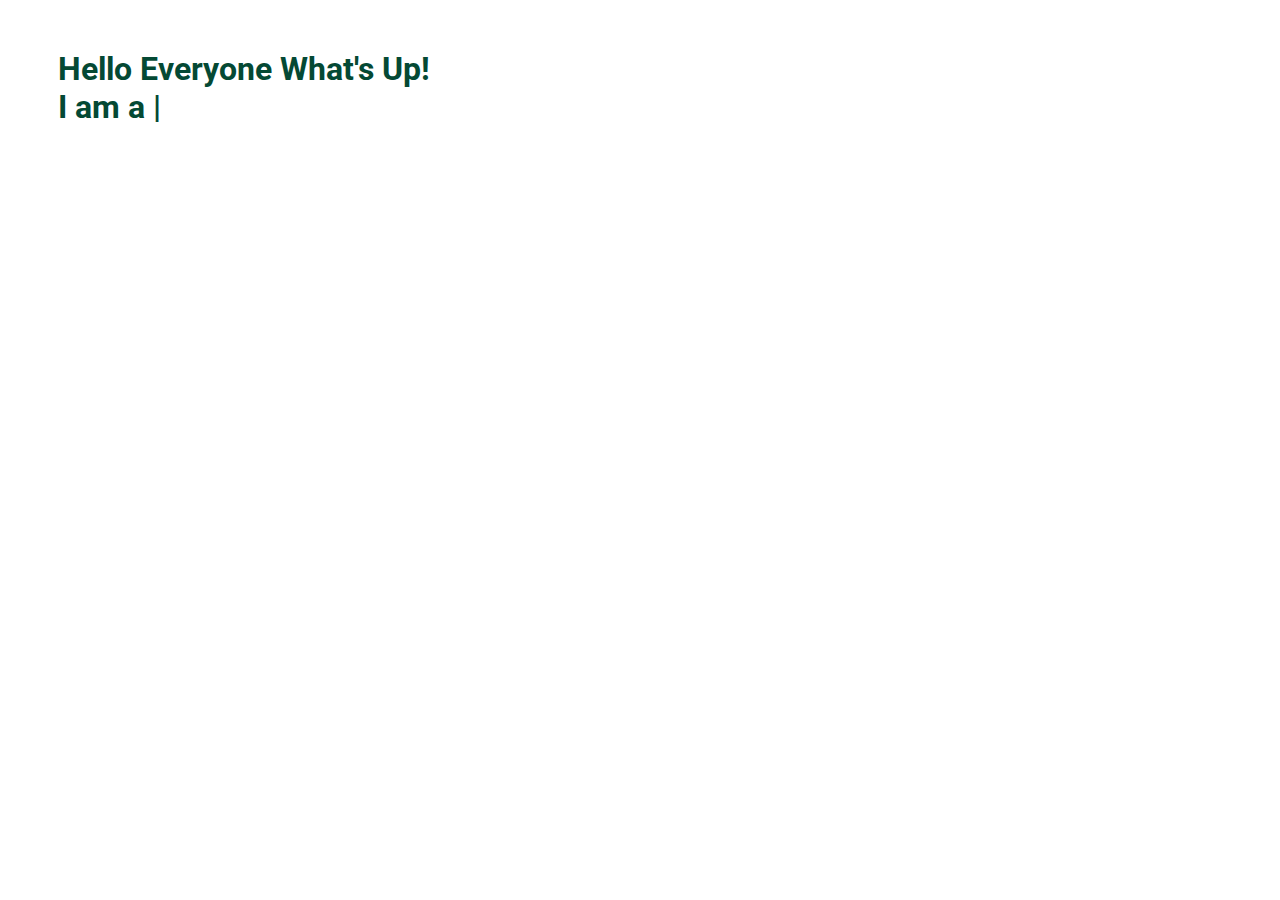
<file: auto-typing/index.html>
<!DOCTYPE html>
<html lang="en">
<head>
    <meta charset="UTF-8">
    <meta name="viewport" content="width=device-width, initial-scale=1.0">
    <meta http-equiv="X-UA-Compatible" content="ie=edge">
    <link rel="stylesheet" href="style.css">
    <link href="https://fonts.googleapis.com/css2?family=Roboto&display=swap" rel="stylesheet">
    <title>typeing-js</title>
</head>
<body>
    <div class="container">
        <h1>Hello Everyone What's Up! <br> <span class="element">  </span></h1>
    </div>

    <script src="javaScript/typed.js"></script>

    <script>
        var typed = new Typed('.element', {
        strings: ['',
         'I am a Habibor Rahaman.',
         'I am a full stack web developer.',
         "Let's go we do codeing.",
         "Let's go we do web development."
        ],
        startDelay: 60,
        smartBackspace: true, 
        typeSpeed: 50,
        backSpeed: 30,
        loop: true,
        fadeOut: false,
        fadeOutClass: 'typed-fade-out',
        fadeOutDelay: 500,
        showCursor: true,
        cursorChar: '|',
        autoInsertCss: true,
        bindInputFocusEvents: true,
        
    });
    </script>
</body>
</html>
</file>
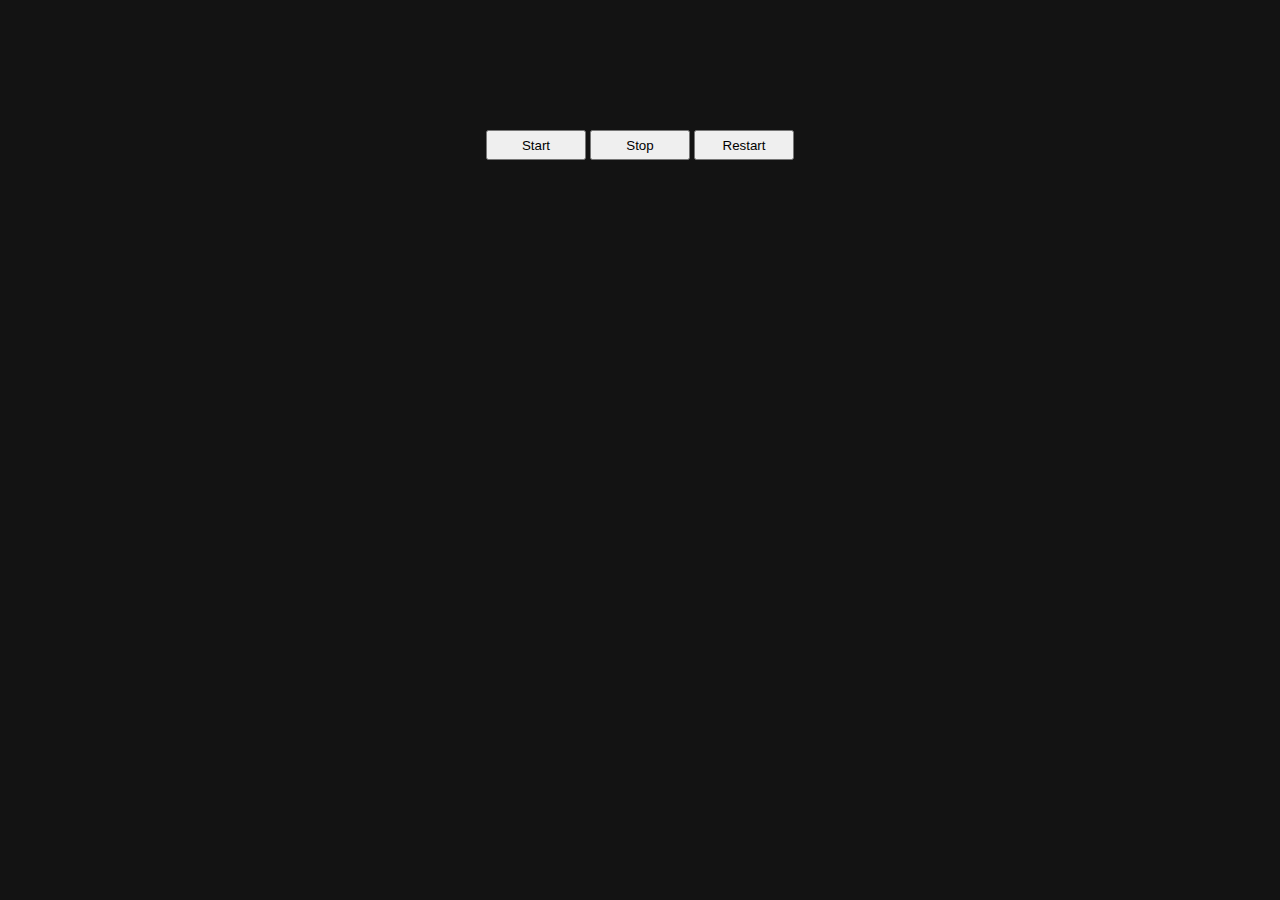
<file: Confetti-Animation-Effect-2/index.html>
<!DOCTYPE html>
<html lang="en">
<head>
    <meta charset="UTF-8">
    <meta name="viewport" content="width=device-width, initial-scale=1.0">
    <meta http-equiv="X-UA-Compatible" content="ie=edge">
    <link rel="stylesheet" href="style.css">
    <title>Document</title>
</head>
<body>
        <div class="header">
                <button id="startConfetti">Start</button>
                <button id="stopConfetti">Stop</button>
                <button id="restartConfetti">Restart</button>
        </div>
    

    <script src="javaScript/jQuery.min.js"></script>
    <script src="javaScript/confetti.min.js"></script>
     
</body>
</html>
</file>
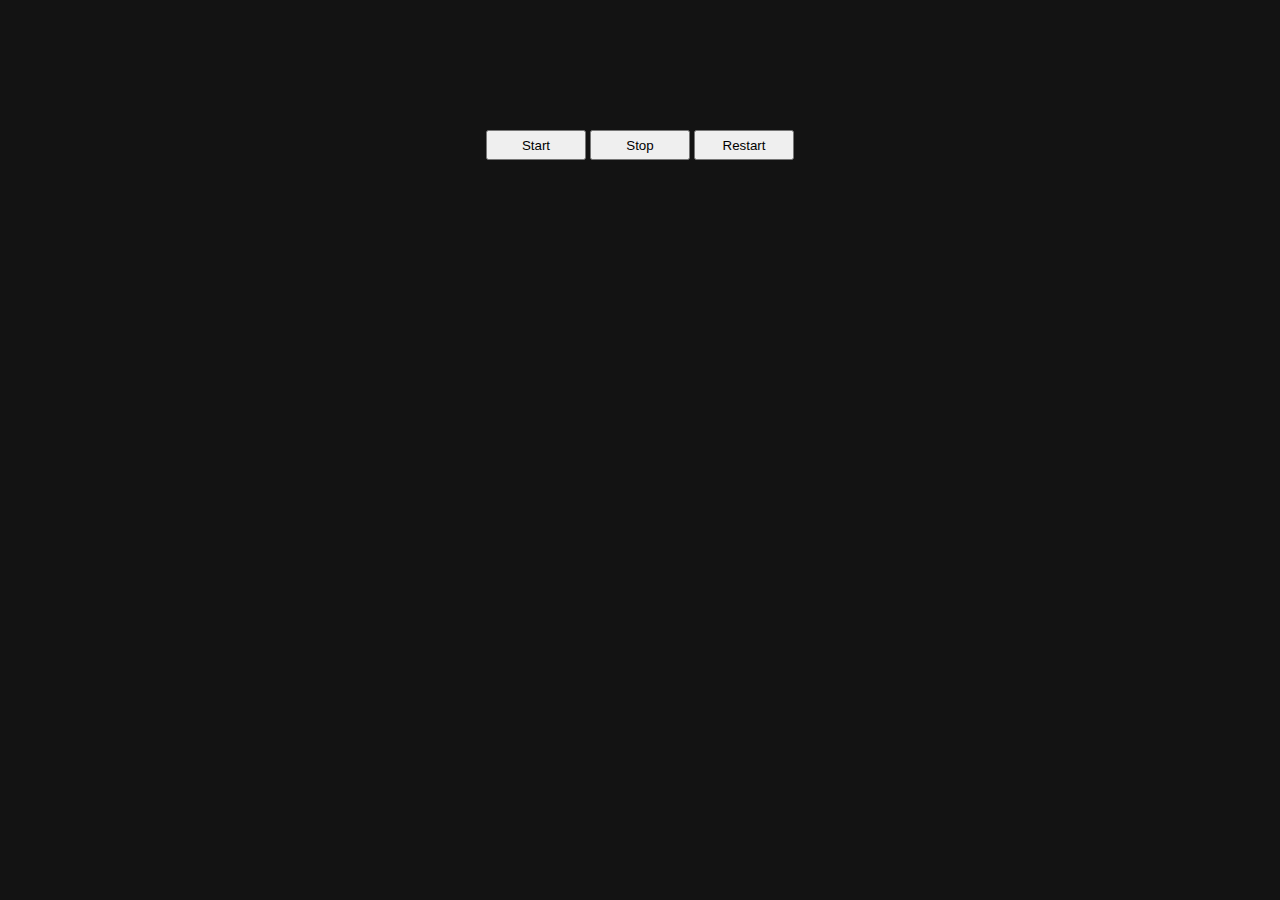
<file: Confetti-Animation-Effect/index.html>
<!DOCTYPE html>
<html lang="en">
<head>
    <meta charset="UTF-8">
    <meta name="viewport" content="width=device-width, initial-scale=1.0">
    <meta http-equiv="X-UA-Compatible" content="ie=edge">
    <link rel="stylesheet" href="style.css">
    <title>Document</title>
</head>
<body>
        <div class="header">
                <button id="startConfetti">Start</button>
                <button id="stopConfetti">Stop</button>
                <button id="restartConfetti">Restart</button>
        </div>
    

    <script src="javaScript/jQuery.min.js"></script>
    <script src="javaScript/confetti.min.js"></script>

    <script>
        
      const startit = () => {
        setTimeout(function () {
          console.log("start");
          confetti.start();
        }, 1000);
      };

      const stopit = () => {
        setTimeout(function () {
          console.log("stop");
          confetti.stop();
        }, 6000);
      };
    </script>
    
</body>
</html>
</file>
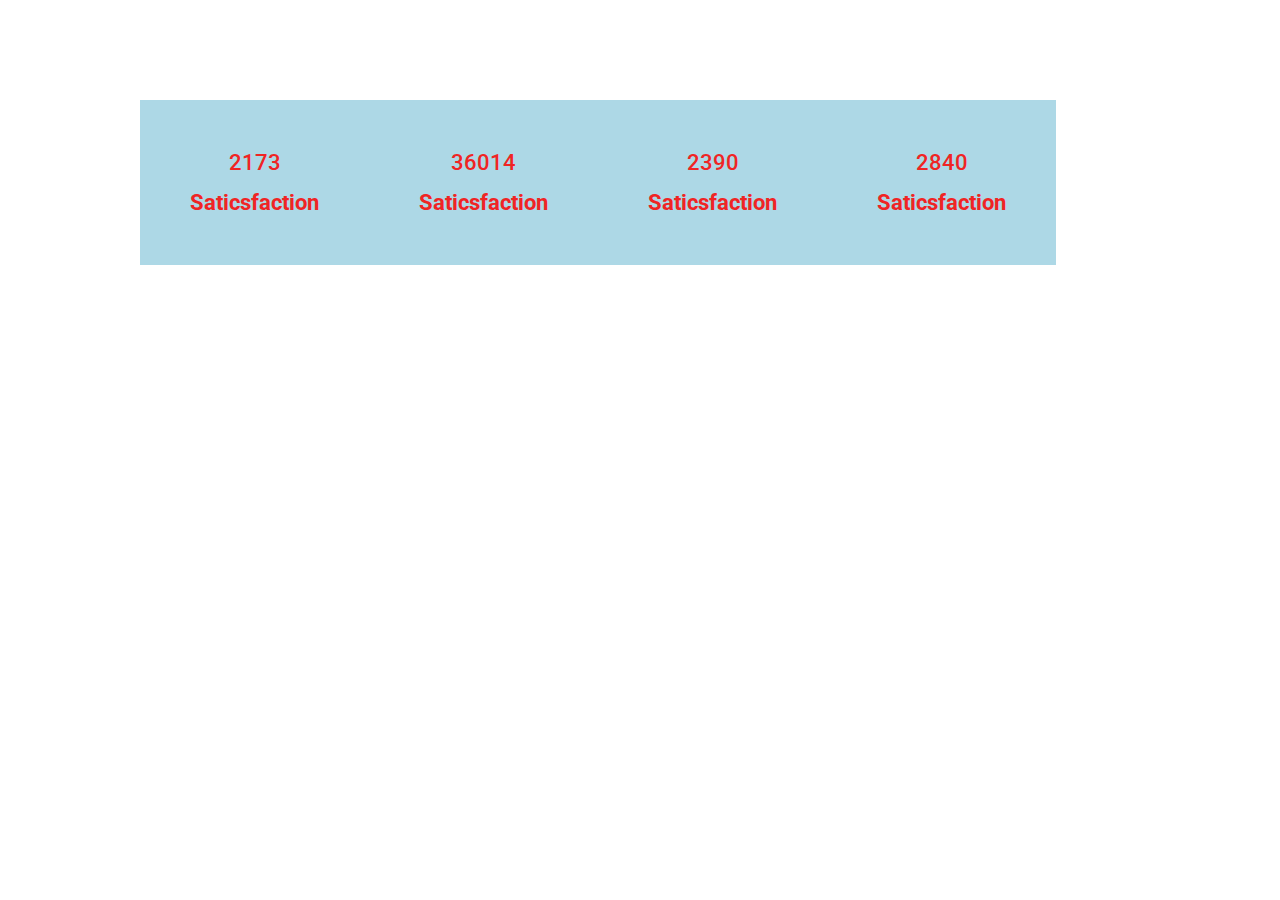
<file: counter-project/index.html>
<!DOCTYPE html>
<html lang="en">
<head>
    <meta charset="UTF-8">
    <meta name="viewport" content="width=device-width, initial-scale=1.0">
    <meta http-equiv="X-UA-Compatible" content="ie=edge">
    <link rel="stylesheet" href="style.css">
    <link href="https://fonts.googleapis.com/css2?family=Roboto&display=swap" rel="stylesheet">
    <title>Number Counter </title>
</head>
<body>
    <div class="arria">
        <div class="box">
            <div class="single-box">
                <span class="counter">6792</span>
                <h4>Saticsfaction</h4>
            </div>

            <div class="single-box">
                <span class="counter">112545</span> 
                <h4>Saticsfaction</h4>
            </div>

            <div class="single-box">
                <span class="counter">7469</span> 
                <h4>Saticsfaction</h4>
            </div>

            <div class="single-box">
                <span class="counter">8875</span> 
                <h4>Saticsfaction</h4>
            </div>
        </div>
    </div>
    <script src="javaScript/jquery.min.js"></script>
    <script src="javaScript/jquery.waypoint.min.js"></script>
    <script src="javaScript/counterup.min.js"></script>
    <script>
        $('.counter').counterUp({
        delay: 20,
        time: 2000
    });
    </script>
</body>
</html>
</file>
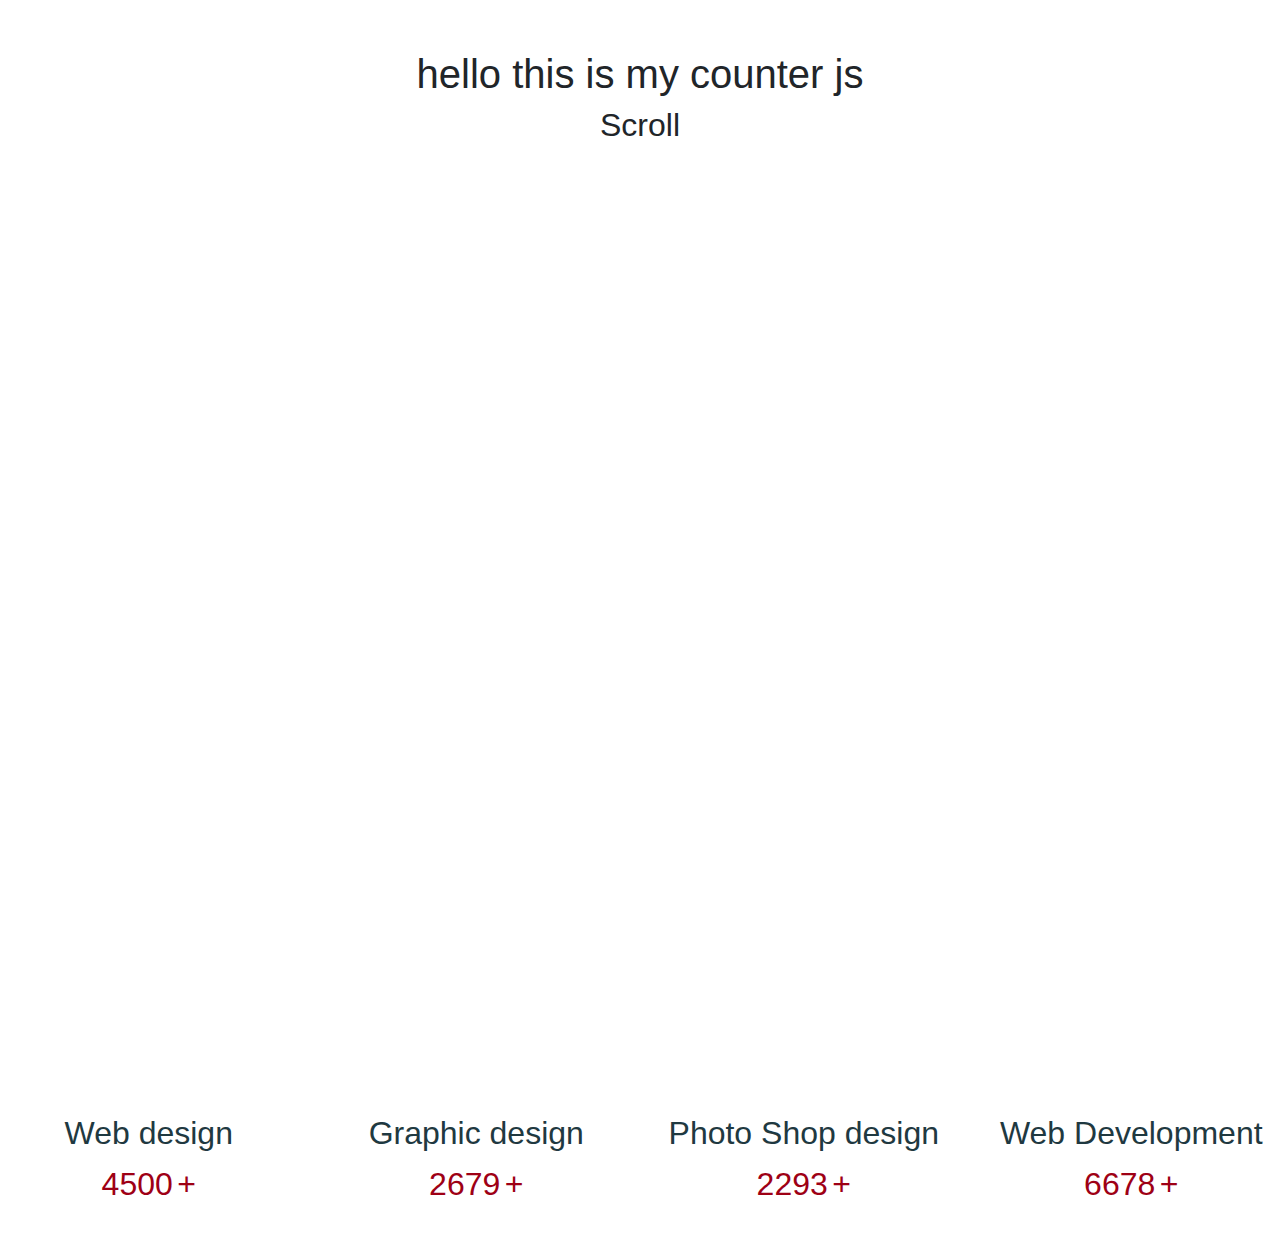
<file: counter-project2/index.html>
<!DOCTYPE html>
<html lang="en">
<head>
    <meta charset="UTF-8">
    <meta name="viewport" content="width=device-width, initial-scale=1.0">
    <meta http-equiv="X-UA-Compatible" content="ie=edge">
    <link rel="stylesheet" href="https://maxcdn.bootstrapcdn.com/bootstrap/4.5.2/css/bootstrap.min.css">
    <link rel="stylesheet" href="style.css">
    <title>Document</title>
</head>
<body>
    <section id="content">
            <h1>hello this is my counter js</h1>
            <h2 class="text text-center">Scroll</h2>
        <div class="row text-center">
            <div class="col-md-3">
                <div class="counter-box">
                    <h1>Web design</h1>   
                    <span class="count-num">4500</span> <span> + </span>  
                </div>
            </div>
            <div class="col-md-3">
                    <div class="counter-box">
                            <h1>Graphic design</h1>   
                            <span class="count-num">2679</span> <span> + </span>  
                        </div>
            </div>
            <div class="col-md-3">
                    <div class="counter-box">
                            <h1>Photo Shop design</h1>   
                            <span class="count-num">2293</span> <span> + </span>  
                        </div>
            </div>
            <div class="col-md-3">
                    <div class="counter-box">
                            <h1>Web Development</h1>   
                            <span class="count-num">6678</span> <span> + </span>  
                        </div>
            </div>
        </div>
    </section>

    <!-- jQuery library -->
    <script src="https://ajax.googleapis.com/ajax/libs/jquery/3.5.1/jquery.min.js"></script>

    <!-- Popper JS -->
    <script src="https://cdnjs.cloudflare.com/ajax/libs/popper.js/1.16.0/umd/popper.min.js"></script>

    <!-- Latest compiled JavaScript -->
    <script src="https://maxcdn.bootstrapcdn.com/bootstrap/4.5.2/js/bootstrap.min.js"></script>
    <script src="jquery-plugin/jquery.rcounterup.js"></script>
    <script src="jquery-plugin//jquery.waypoints.min.js"></script>
    <script src="main.js"></script>
</body>
</html>
</file>
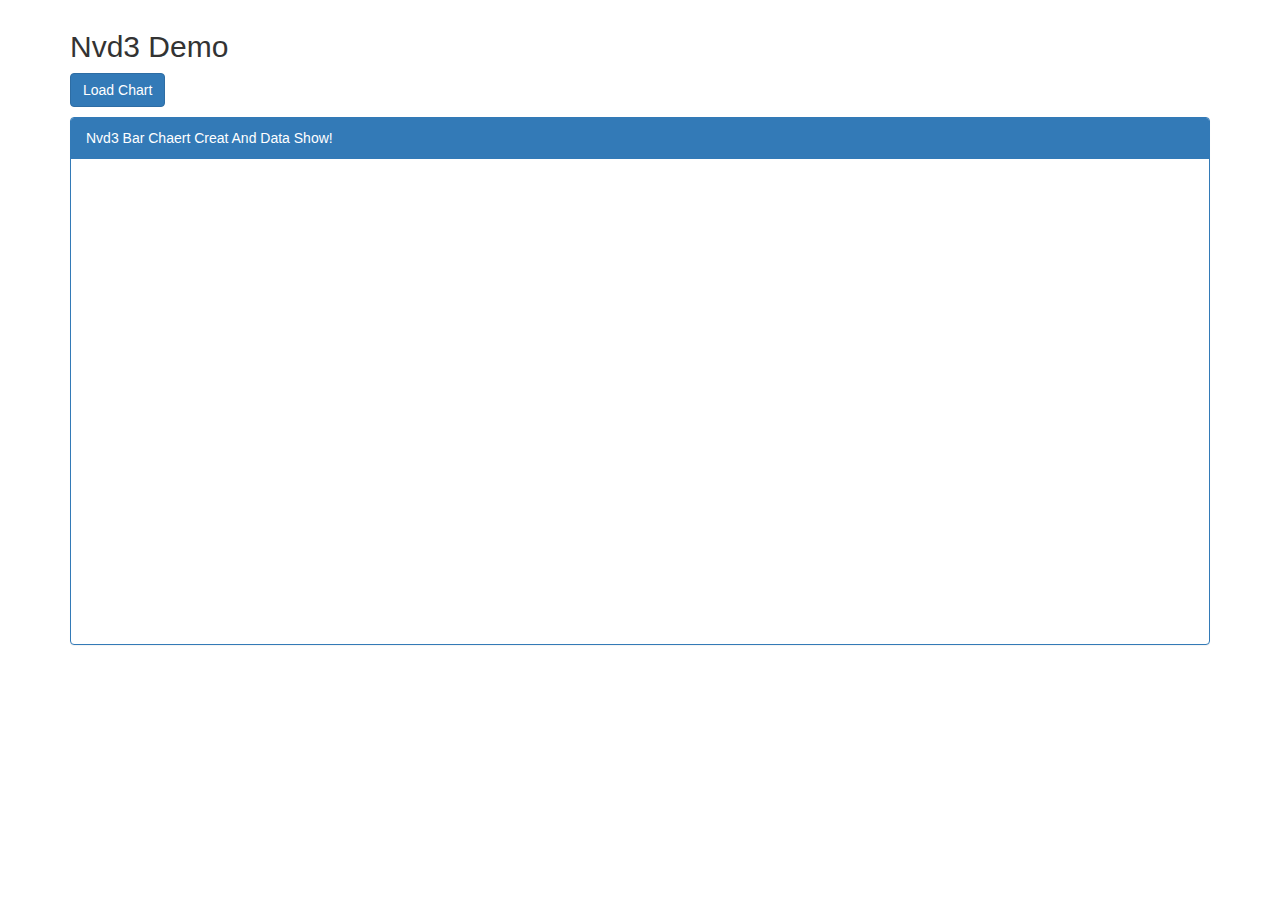
<file: graph-chart/index.html>
<!DOCTYPE html>
<html lang="en">
<head>
    <meta charset="UTF-8">
    <meta name="viewport" content="width=device-width, initial-scale=1.0">
    <meta http-equiv="X-UA-Compatible" content="ie=edge">
    <title>Document</title>

    <link rel="stylesheet" href="style_css/bootstrab.3.3.4.css">
    <link rel="stylesheet" href="style_css/nvd3.1.8.1.css">
    <link rel="stylesheet" href="style_css/style.css">

    <script src="javaScript/jQuery.min.js"></script>
    <script src="javaScript/d3.v3.js"></script>
    <script src="javaScript/nv.d3.1.8.1.js"></script>

    <script src="javaScript/data.js"></script>
    <script src="javaScript/function.js"></script>
   

</head>
<body>
    
    <div class="container">
        <div class="row">
            <div class="col-sm-12">
                <h2>Nvd3 Demo</h2>
                <button type="button" class="btn btn-primary" id="btnLoadChart">Load Chart</button>
            </div>
        </div>


        <div class="row">
            <div class="col-sm-12">
                <div class="panel panel-primary">
                    <div class="panel-heading">Nvd3 Bar Chaert Creat And Data Show! </div>
                    <div class="panel-body">
                       
                        <div id="chart">
                            <svg></svg>
                        </div>  
                           
                    </div>
                </div>
            </div>
        </div>
    </div>
   
</body>
</html>
</file>
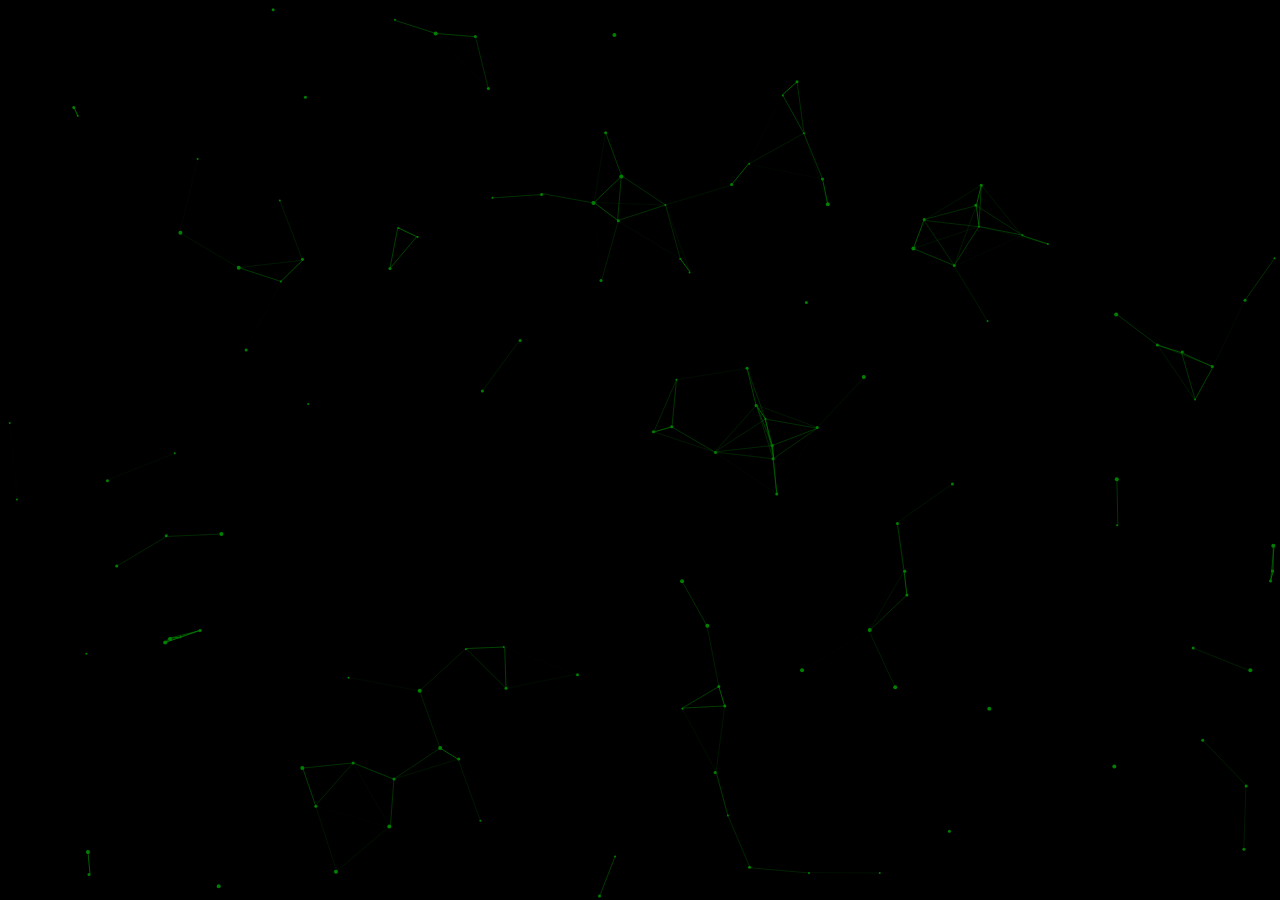
<file: particles-animation/index.html>
<!DOCTYPE html>
<html lang="en">
<head>
    <meta charset="UTF-8">
    <meta name="viewport" content="width=device-width, initial-scale=1.0">
    <meta http-equiv="X-UA-Compatible" content="ie=edge">
    <link rel="stylesheet" href="style.css">
    <title>Particales Jequery</title>
</head>
<body>

    <script src="jQuery/jquery.min.js"></script>
    <script src="jQuery/jparticle.jquery.min.js"></script>
    <script src="jQuery/index.js"></script>
    
</body>
</html>
</file>
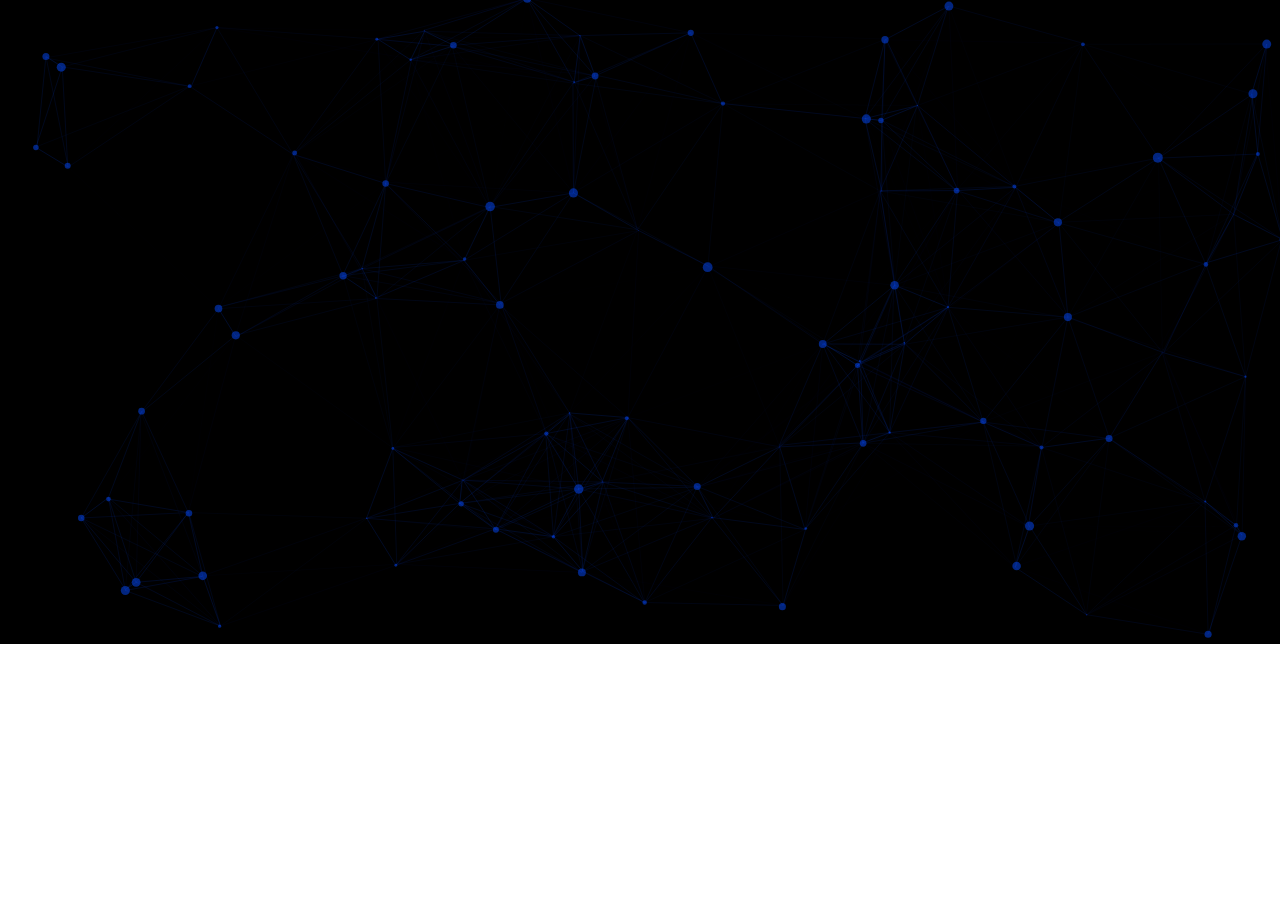
<file: particles-js-2/index.html>
<!DOCTYPE html>
<html lang="en">
<head>
    <meta charset="UTF-8">
    <meta name="viewport" content="width=device-width, initial-scale=1.0">
    <meta http-equiv="X-UA-Compatible" content="ie=edge">
    <link rel="stylesheet" href="style.css">
    <title>Document</title>
</head>
<body>
    <div id="particles-js"></div>
    <script src="javaScript-js/particles.min.js"></script>
    <script src="javaScript-js/app.js"></script>
</body>
</html>
</file>
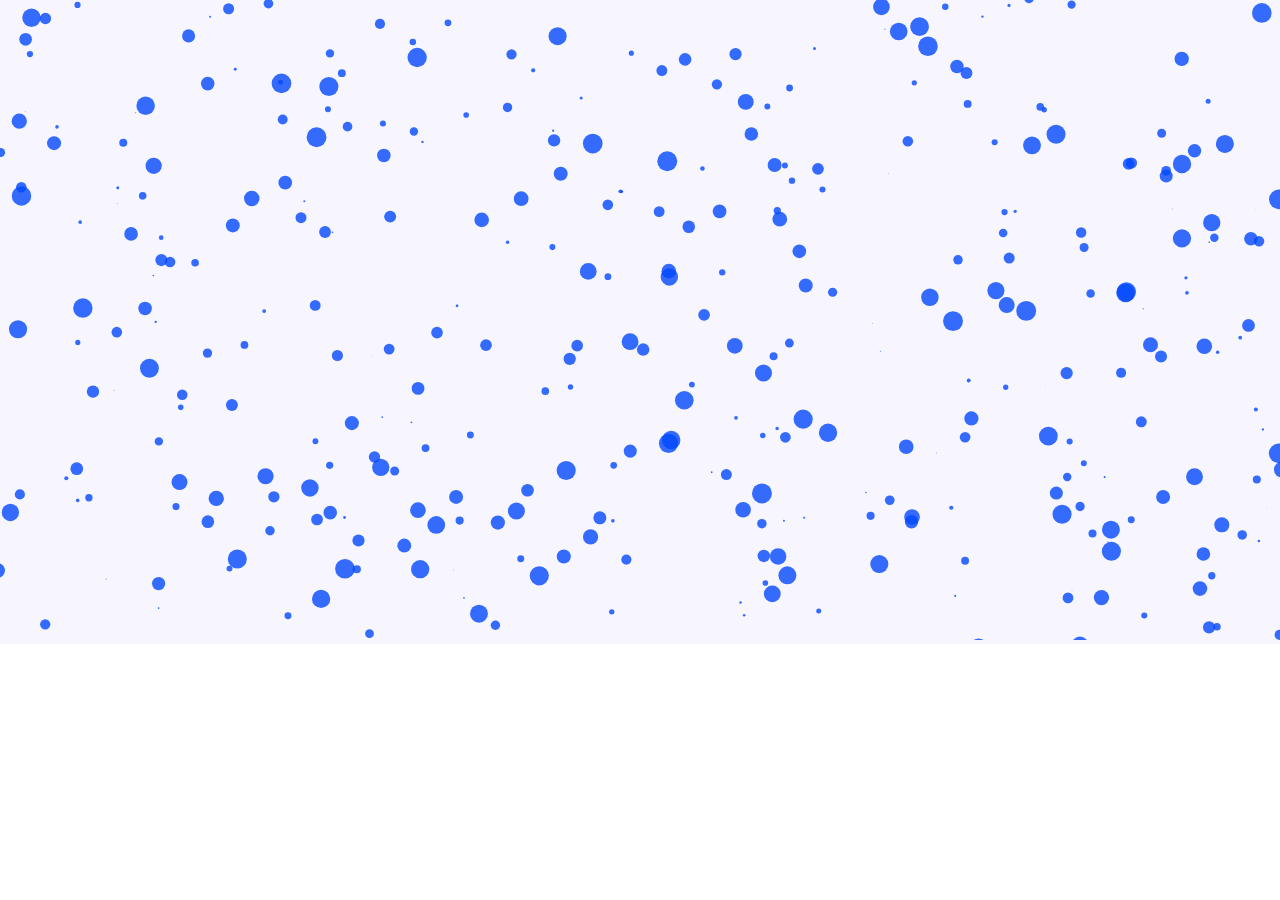
<file: particles.js-master/index.html>
<!DOCTYPE html>
<html lang="en">
<head>
  <meta charset="utf-8">
  <title>particles.js</title>
  <meta name="description" content="particles.js is a lightweight JavaScript library for creating particles.">
  <meta name="author" content="Vincent Garreau" />
  <meta name="viewport" content="width=device-width, initial-scale=1.0, minimum-scale=1.0, maximum-scale=1.0, user-scalable=no">
  <link rel="stylesheet" media="screen" href="css/style.css">
</head>

<body>


<div id="particles-js"></div>

<script src="js/particles.js"></script>
<script src="js/app.js"></script>

</body>
</html>
</file>
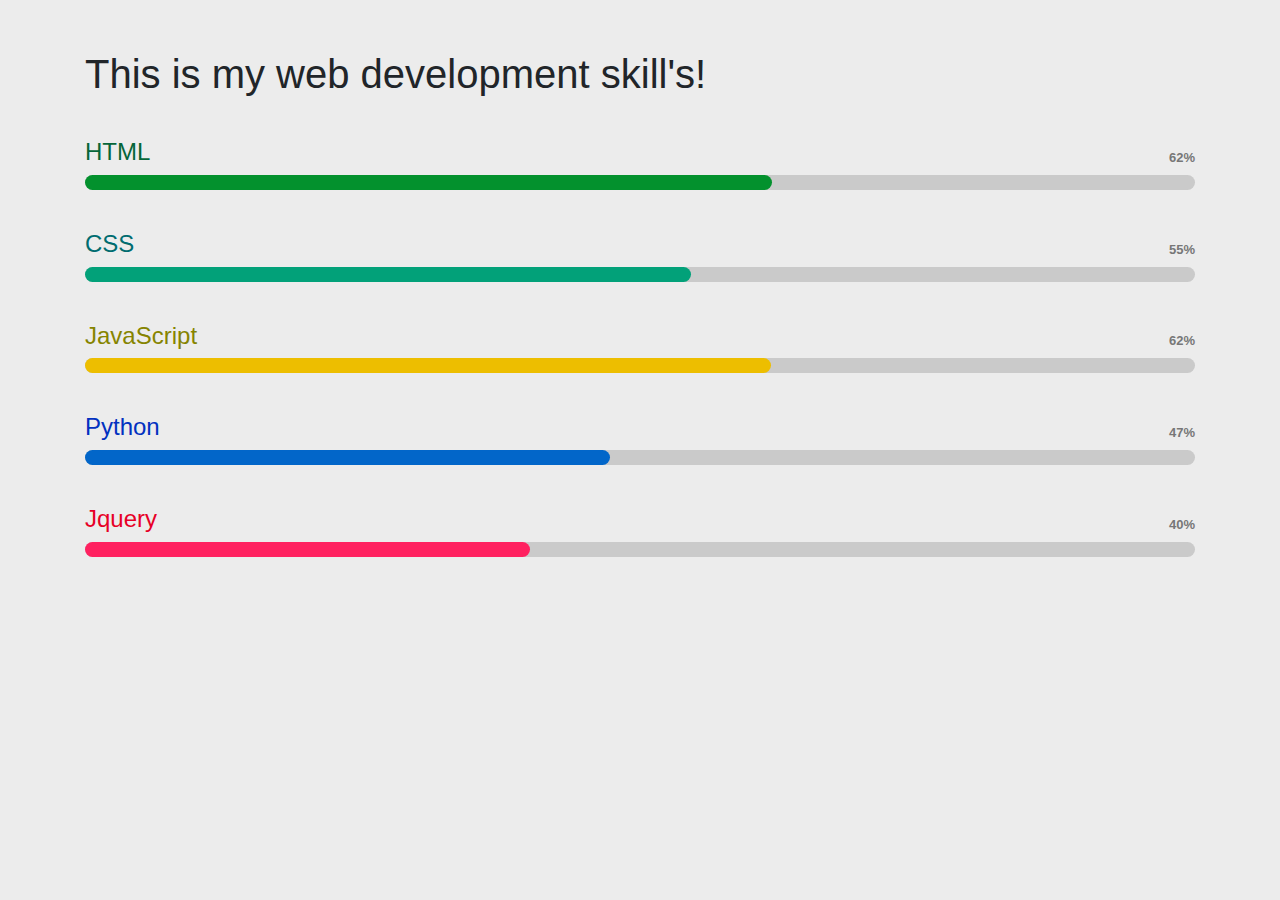
<file: progress-bar/index.html>
<!DOCTYPE html>
<html lang="en">
<head>
    <meta charset="UTF-8">
    <meta name="viewport" content="width=device-width, initial-scale=1.0">
    <meta http-equiv="X-UA-Compatible" content="ie=edge">
    <link rel="stylesheet" href="https://stackpath.bootstrapcdn.com/bootstrap/4.5.2/css/bootstrap.min.css">
    <link rel="stylesheet" href="progress.css">
    <title>Progress Bar</title>
</head>
<body>
    <div class="container">
        <h1>This is my web development skill's!</h1>
     
            <div class="progress-box">
                    <div class="progress-headding"><h4 style="color: rgb(6, 102, 57)">HTML</h4></div>
                    <div class="progress_bar_Html"></div>
            </div>

            <div class="progress-box">
                    <div class="progress-headding"><h4 style="color: rgb(0, 108, 112)">CSS</h4></div>
                    <div class="progress_bar_Css"></div>
            </div>

            <div class="progress-box">
                    <div class="progress-headding"><h4 style="color: rgb(134, 132, 0)">JavaScript</h4></div>
                    <div class="progress_bar_JavaScript"></div>
            </div>

            <div class="progress-box">
                    <div class="progress-headding"><h4 style="color: rgb(2, 49, 192)">Python</h4></div>
                    <div class="progress_bar_Python"></div>
            </div>

            <div class="progress-box">
                    <div class="progress-headding"><h4 style="color: rgb(231, 0, 39)">Jquery</h4></div>
                    <div class="progress_bar_Jequery"></div>
            </div>

            
    </div>


    <script src="javaScript/jquery.min.js"></script>
    <script src="javaScript/jquery.migrate.min.js"></script>
    <script src="javaScript/jquery.waypoint.min.js"></script>
    <script src="javaScript/progress.js"></script>

<script>
        $('.progress_bar_Html').rProgressbar({
        percentage: 85,
        ShowProgressCount: true,
        duration: 1000,
        fillBackgroundColor: 'rgb(3, 145, 45)',
        backgroundColor: 'rgb(202, 202, 202)',
        borderRadius: '10px',
        height: '15px',
        width: '100%'
    });

    $('.progress_bar_Css').rProgressbar({
        percentage: 75,
        ShowProgressCount: true,
        duration: 1000,
        fillBackgroundColor: 'rgb(2, 161, 121)',
        backgroundColor: 'rgb(202, 202, 202)',
        borderRadius: '10px',
        height: '15px',
        width: '100%'
    });

    $('.progress_bar_JavaScript').rProgressbar({
        percentage: 85,
        ShowProgressCount: true,
        duration: 1000,
        fillBackgroundColor: 'rgb(237, 190, 0)',
        backgroundColor: 'rgb(202, 202, 202)',
        borderRadius: '10px',
        height: '15px',
        width: '100%'
    });

    $('.progress_bar_Python').rProgressbar({
        percentage: 65,
        ShowProgressCount: true,
        duration: 1000,
        fillBackgroundColor: 'rgb(2, 102, 201)',
        backgroundColor: 'rgb(202, 202, 202)',
        borderRadius: '10px',
        height: '15px',
        width: '100%'
    });

    $('.progress_bar_Jequery').rProgressbar({
        percentage: 55,
        ShowProgressCount: true,
        duration: 1000,
        fillBackgroundColor: 'rgb(255, 33, 96)',
        backgroundColor: 'rgb(202, 202, 202)',
        borderRadius: '10px',
        height: '15px',
        width: '100%'
    });
</script>
</body>
</html>
</file>
<file: auto-typing/style.css>
body{
    font-family: 'Roboto', sans-serif;
}
h1{
    margin: 30px;
    padding: 20px;
    color: rgb(4, 73, 52);
}
</file>
<file: Confetti-Animation-Effect-2/style.css>
*{
    margin: 0;
    padding: 0;
}
body{
    background-color: rgb(19, 19, 19);
}
.header{
    padding: 100px;
    text-align: center;
    margin: 30px;
}
.header #startConfetti{
    width: 100px;
    height: 30px;
}
.header #stopConfetti{
    width: 100px;
    height: 30px;
}

.header #restartConfetti{
    width: 100px;
    height: 30px;
}
</file>
<file: Confetti-Animation-Effect/style.css>
*{
    margin: 0;
    padding: 0;
}
body{
    background-color: rgb(19, 19, 19);
}
.header{
    padding: 100px;
    text-align: center;
    margin: 30px;
}
.header #startConfetti{
    width: 100px;
    height: 30px;
}
.header #stopConfetti{
    width: 100px;
    height: 30px;
}

.header #restartConfetti{
    width: 100px;
    height: 30px;
}
</file>
<file: counter-project/style.css>
* {
    margin: 0px;
    padding: 0px;
    box-sizing: border-box;
}
body{
    font-family: 'Roboto', sans-serif;
}
.arria {
    margin: 100px auto;
    width: 1000px;
}

.box {
    overflow: hidden;
}

.single-box {
    background: lightblue;
    color: rgb(240, 36, 36);
    text-align: center;
    padding: 50px 50px;
    float: left;
    font-size: 22px;
}
h4{
    margin-top: 15px;
}
.counter{
    font-weight: 500;
}
.h{
    color: green;
    height: 100vh;
}
</file>
<file: counter-project2/style.css>
body{
    padding: 0;
    margin: 0;
}
h1{
    text-align: center;
    margin-top: 50px
}
#content .col-md-3{
    padding: 0px;
}
#content .counter-box{
    padding: 50px 0px;
}
#content .counter-box h1{
    font-size: 2em;
    color: rgb(31, 57, 65);
}
#content .counter-box span{
    font-size: 2em;
    color: rgb(158, 0, 21);
    font-weight: 500;
}
.text{
    height: 100vh;
}
</file>
<file: graph-chart/style_css/nvd3.1.8.1.css>
/* nvd3 version 1.8.1 (https://github.com/novus/nvd3) 2015-06-15 */
.nvd3 .nv-axis {
    pointer-events:none;
    opacity: 1;
}

.nvd3 .nv-axis path {
    fill: none;
    stroke: #000;
    stroke-opacity: .75;
    shape-rendering: crispEdges;
}

.nvd3 .nv-axis path.domain {
    stroke-opacity: .75;
}

.nvd3 .nv-axis.nv-x path.domain {
    stroke-opacity: 0;
}

.nvd3 .nv-axis line {
    fill: none;
    stroke: #e5e5e5;
    shape-rendering: crispEdges;
}

.nvd3 .nv-axis .zero line,
    /*this selector may not be necessary*/ .nvd3 .nv-axis line.zero {
    stroke-opacity: .75;
}

.nvd3 .nv-axis .nv-axisMaxMin text {
    font-weight: bold;
}

.nvd3 .x  .nv-axis .nv-axisMaxMin text,
.nvd3 .x2 .nv-axis .nv-axisMaxMin text,
.nvd3 .x3 .nv-axis .nv-axisMaxMin text {
    text-anchor: middle
}

.nvd3 .nv-axis.nv-disabled {
    opacity: 0;
}

.nvd3 .nv-bars rect {
    fill-opacity: .75;

    transition: fill-opacity 250ms linear;
    -moz-transition: fill-opacity 250ms linear;
    -webkit-transition: fill-opacity 250ms linear;
}

.nvd3 .nv-bars rect.hover {
    fill-opacity: 1;
}

.nvd3 .nv-bars .hover rect {
    fill: lightblue;
}

.nvd3 .nv-bars text {
    fill: rgba(0,0,0,0);
}

.nvd3 .nv-bars .hover text {
    fill: rgba(0,0,0,1);
}

.nvd3 .nv-multibar .nv-groups rect,
.nvd3 .nv-multibarHorizontal .nv-groups rect,
.nvd3 .nv-discretebar .nv-groups rect {
    stroke-opacity: 0;

    transition: fill-opacity 250ms linear;
    -moz-transition: fill-opacity 250ms linear;
    -webkit-transition: fill-opacity 250ms linear;
}

.nvd3 .nv-multibar .nv-groups rect:hover,
.nvd3 .nv-multibarHorizontal .nv-groups rect:hover,
.nvd3 .nv-candlestickBar .nv-ticks rect:hover,
.nvd3 .nv-discretebar .nv-groups rect:hover {
    fill-opacity: 1;
}

.nvd3 .nv-discretebar .nv-groups text,
.nvd3 .nv-multibarHorizontal .nv-groups text {
    font-weight: bold;
    fill: rgba(0,0,0,1);
    stroke: rgba(0,0,0,0);
}

/* boxplot CSS */
.nvd3 .nv-boxplot circle {
  fill-opacity: 0.5;
}

.nvd3 .nv-boxplot circle:hover {
  fill-opacity: 1;
}

.nvd3 .nv-boxplot rect:hover {
  fill-opacity: 1;
}

.nvd3 line.nv-boxplot-median {
  stroke: black;
}

.nv-boxplot-tick:hover {
  stroke-width: 2.5px;
}
/* bullet */
.nvd3.nv-bullet { font: 10px sans-serif; }
.nvd3.nv-bullet .nv-measure { fill-opacity: .8; }
.nvd3.nv-bullet .nv-measure:hover { fill-opacity: 1; }
.nvd3.nv-bullet .nv-marker { stroke: #000; stroke-width: 2px; }
.nvd3.nv-bullet .nv-markerTriangle { stroke: #000; fill: #fff; stroke-width: 1.5px; }
.nvd3.nv-bullet .nv-tick line { stroke: #666; stroke-width: .5px; }
.nvd3.nv-bullet .nv-range.nv-s0 { fill: #eee; }
.nvd3.nv-bullet .nv-range.nv-s1 { fill: #ddd; }
.nvd3.nv-bullet .nv-range.nv-s2 { fill: #ccc; }
.nvd3.nv-bullet .nv-title { font-size: 14px; font-weight: bold; }
.nvd3.nv-bullet .nv-subtitle { fill: #999; }


.nvd3.nv-bullet .nv-range {
    fill: #bababa;
    fill-opacity: .4;
}
.nvd3.nv-bullet .nv-range:hover {
    fill-opacity: .7;
}

.nvd3.nv-candlestickBar .nv-ticks .nv-tick {
    stroke-width: 1px;
}

.nvd3.nv-candlestickBar .nv-ticks .nv-tick.hover {
    stroke-width: 2px;
}

.nvd3.nv-candlestickBar .nv-ticks .nv-tick.positive rect {
    stroke: #2ca02c;
    fill: #2ca02c;
}

.nvd3.nv-candlestickBar .nv-ticks .nv-tick.negative rect {
    stroke: #d62728;
    fill: #d62728;
}

.with-transitions .nv-candlestickBar .nv-ticks .nv-tick {
    transition: stroke-width 250ms linear, stroke-opacity 250ms linear;
    -moz-transition: stroke-width 250ms linear, stroke-opacity 250ms linear;
    -webkit-transition: stroke-width 250ms linear, stroke-opacity 250ms linear;

}

.nvd3.nv-candlestickBar .nv-ticks line {
    stroke: #333;
}


.nvd3 .nv-legend .nv-disabled rect {
    fill-opacity: 0;
}

.nvd3 .nv-check-box .nv-box {
    fill-opacity:0;
    stroke-width:2;
}

.nvd3 .nv-check-box .nv-check {
    fill-opacity:0;
    stroke-width:4;
}

.nvd3 .nv-series.nv-disabled .nv-check-box .nv-check {
    fill-opacity:0;
    stroke-opacity:0;
}

.nvd3 .nv-controlsWrap .nv-legend .nv-check-box .nv-check {
    opacity: 0;
}

/* line plus bar */
.nvd3.nv-linePlusBar .nv-bar rect {
    fill-opacity: .75;
}

.nvd3.nv-linePlusBar .nv-bar rect:hover {
    fill-opacity: 1;
}
.nvd3 .nv-groups path.nv-line {
    fill: none;
}

.nvd3 .nv-groups path.nv-area {
    stroke: none;
}

.nvd3.nv-line .nvd3.nv-scatter .nv-groups .nv-point {
    fill-opacity: 0;
    stroke-opacity: 0;
}

.nvd3.nv-scatter.nv-single-point .nv-groups .nv-point {
    fill-opacity: .5 !important;
    stroke-opacity: .5 !important;
}


.with-transitions .nvd3 .nv-groups .nv-point {
    transition: stroke-width 250ms linear, stroke-opacity 250ms linear;
    -moz-transition: stroke-width 250ms linear, stroke-opacity 250ms linear;
    -webkit-transition: stroke-width 250ms linear, stroke-opacity 250ms linear;

}

.nvd3.nv-scatter .nv-groups .nv-point.hover,
.nvd3 .nv-groups .nv-point.hover {
    stroke-width: 7px;
    fill-opacity: .95 !important;
    stroke-opacity: .95 !important;
}


.nvd3 .nv-point-paths path {
    stroke: #aaa;
    stroke-opacity: 0;
    fill: #eee;
    fill-opacity: 0;
}



.nvd3 .nv-indexLine {
    cursor: ew-resize;
}

/********************
 * SVG CSS
 */

/********************
  Default CSS for an svg element nvd3 used
*/
svg.nvd3-svg {
    -webkit-touch-callout: none;
    -webkit-user-select: none;
    -khtml-user-select: none;
    -ms-user-select: none;
    -moz-user-select: none;
    user-select: none;
    display: block;
    width:100%;
    height:100%;
}

/********************
  Box shadow and border radius styling
*/
.nvtooltip.with-3d-shadow, .with-3d-shadow .nvtooltip {
    -moz-box-shadow: 0 5px 10px rgba(0,0,0,.2);
    -webkit-box-shadow: 0 5px 10px rgba(0,0,0,.2);
    box-shadow: 0 5px 10px rgba(0,0,0,.2);

    -webkit-border-radius: 5px;
    -moz-border-radius: 5px;
    border-radius: 5px;
}


.nvd3 text {
    font: normal 12px Arial;
}

.nvd3 .title {
    font: bold 14px Arial;
}

.nvd3 .nv-background {
    fill: white;
    fill-opacity: 0;
}

.nvd3.nv-noData {
    font-size: 18px;
    font-weight: bold;
}


/**********
*  Brush
*/

.nv-brush .extent {
    fill-opacity: .125;
    shape-rendering: crispEdges;
}

.nv-brush .resize path {
    fill: #eee;
    stroke: #666;
}


/**********
*  Legend
*/

.nvd3 .nv-legend .nv-series {
    cursor: pointer;
}

.nvd3 .nv-legend .nv-disabled circle {
    fill-opacity: 0;
}

/* focus */
.nvd3 .nv-brush .extent {
    fill-opacity: 0 !important;
}

.nvd3 .nv-brushBackground rect {
    stroke: #000;
    stroke-width: .4;
    fill: #fff;
    fill-opacity: .7;
}


.nvd3.nv-ohlcBar .nv-ticks .nv-tick {
    stroke-width: 1px;
}

.nvd3.nv-ohlcBar .nv-ticks .nv-tick.hover {
    stroke-width: 2px;
}

.nvd3.nv-ohlcBar .nv-ticks .nv-tick.positive {
    stroke: #2ca02c;
}

.nvd3.nv-ohlcBar .nv-ticks .nv-tick.negative {
    stroke: #d62728;
}


.nvd3 .background path {
    fill: none;
    stroke: #EEE;
    stroke-opacity: .4;
    shape-rendering: crispEdges;
}

.nvd3 .foreground path {
    fill: none;
    stroke-opacity: .7;
}

.nvd3 .nv-parallelCoordinates-brush .extent 
{
    fill: #fff;
    fill-opacity: .6;
    stroke: gray;
    shape-rendering: crispEdges;
}

.nvd3 .nv-parallelCoordinates .hover  {
    fill-opacity: 1;
	stroke-width: 3px;
}


.nvd3 .missingValuesline line {
  fill: none;
  stroke: black;
  stroke-width: 1;
  stroke-opacity: 1;
  stroke-dasharray: 5, 5; 
}
.nvd3.nv-pie path {
    stroke-opacity: 0;
    transition: fill-opacity 250ms linear, stroke-width 250ms linear, stroke-opacity 250ms linear;
    -moz-transition: fill-opacity 250ms linear, stroke-width 250ms linear, stroke-opacity 250ms linear;
    -webkit-transition: fill-opacity 250ms linear, stroke-width 250ms linear, stroke-opacity 250ms linear;

}

.nvd3.nv-pie .nv-pie-title {
    font-size: 24px;
    fill: rgba(19, 196, 249, 0.59);
}

.nvd3.nv-pie .nv-slice text {
    stroke: #000;
    stroke-width: 0;
}

.nvd3.nv-pie path {
    stroke: #fff;
    stroke-width: 1px;
    stroke-opacity: 1;
}

.nvd3.nv-pie .hover path {
    fill-opacity: .7;
}
.nvd3.nv-pie .nv-label {
    pointer-events: none;
}
.nvd3.nv-pie .nv-label rect {
    fill-opacity: 0;
    stroke-opacity: 0;
}

/* scatter */
.nvd3 .nv-groups .nv-point.hover {
    stroke-width: 20px;
    stroke-opacity: .5;
}

.nvd3 .nv-scatter .nv-point.hover {
    fill-opacity: 1;
}
.nv-noninteractive {
    pointer-events: none;
}

.nv-distx, .nv-disty {
    pointer-events: none;
}

/* sparkline */
.nvd3.nv-sparkline path {
    fill: none;
}

.nvd3.nv-sparklineplus g.nv-hoverValue {
    pointer-events: none;
}

.nvd3.nv-sparklineplus .nv-hoverValue line {
    stroke: #333;
    stroke-width: 1.5px;
}

.nvd3.nv-sparklineplus,
.nvd3.nv-sparklineplus g {
    pointer-events: all;
}

.nvd3 .nv-hoverArea {
    fill-opacity: 0;
    stroke-opacity: 0;
}

.nvd3.nv-sparklineplus .nv-xValue,
.nvd3.nv-sparklineplus .nv-yValue {
    stroke-width: 0;
    font-size: .9em;
    font-weight: normal;
}

.nvd3.nv-sparklineplus .nv-yValue {
    stroke: #f66;
}

.nvd3.nv-sparklineplus .nv-maxValue {
    stroke: #2ca02c;
    fill: #2ca02c;
}

.nvd3.nv-sparklineplus .nv-minValue {
    stroke: #d62728;
    fill: #d62728;
}

.nvd3.nv-sparklineplus .nv-currentValue {
    font-weight: bold;
    font-size: 1.1em;
}
/* stacked area */
.nvd3.nv-stackedarea path.nv-area {
    fill-opacity: .7;
    stroke-opacity: 0;
    transition: fill-opacity 250ms linear, stroke-opacity 250ms linear;
    -moz-transition: fill-opacity 250ms linear, stroke-opacity 250ms linear;
    -webkit-transition: fill-opacity 250ms linear, stroke-opacity 250ms linear;
}

.nvd3.nv-stackedarea path.nv-area.hover {
    fill-opacity: .9;
}


.nvd3.nv-stackedarea .nv-groups .nv-point {
    stroke-opacity: 0;
    fill-opacity: 0;
}


.nvtooltip {
    position: absolute;
    background-color: rgba(255,255,255,1.0);
    color: rgba(0,0,0,1.0);
    padding: 1px;
    border: 1px solid rgba(0,0,0,.2);
    z-index: 10000;
    display: block;

    font-family: Arial;
    font-size: 13px;
    text-align: left;
    pointer-events: none;

    white-space: nowrap;

    -webkit-touch-callout: none;
    -webkit-user-select: none;
    -khtml-user-select: none;
    -moz-user-select: none;
    -ms-user-select: none;
    user-select: none;
}

.nvtooltip {
    background: rgba(255,255,255, 0.8);
    border: 1px solid rgba(0,0,0,0.5);
    border-radius: 4px;
}

/*Give tooltips that old fade in transition by
    putting a "with-transitions" class on the container div.
*/
.nvtooltip.with-transitions, .with-transitions .nvtooltip {
    transition: opacity 50ms linear;
    -moz-transition: opacity 50ms linear;
    -webkit-transition: opacity 50ms linear;

    transition-delay: 200ms;
    -moz-transition-delay: 200ms;
    -webkit-transition-delay: 200ms;
}

.nvtooltip.x-nvtooltip,
.nvtooltip.y-nvtooltip {
    padding: 8px;
}

.nvtooltip h3 {
    margin: 0;
    padding: 4px 14px;
    line-height: 18px;
    font-weight: normal;
    background-color: rgba(247,247,247,0.75);
    color: rgba(0,0,0,1.0);
    text-align: center;

    border-bottom: 1px solid #ebebeb;

    -webkit-border-radius: 5px 5px 0 0;
    -moz-border-radius: 5px 5px 0 0;
    border-radius: 5px 5px 0 0;
}

.nvtooltip p {
    margin: 0;
    padding: 5px 14px;
    text-align: center;
}

.nvtooltip span {
    display: inline-block;
    margin: 2px 0;
}

.nvtooltip table {
    margin: 6px;
    border-spacing:0;
}


.nvtooltip table td {
    padding: 2px 9px 2px 0;
    vertical-align: middle;
}

.nvtooltip table td.key {
    font-weight:normal;
}
.nvtooltip table td.value {
    text-align: right;
    font-weight: bold;
}

.nvtooltip table tr.highlight td {
    padding: 1px 9px 1px 0;
    border-bottom-style: solid;
    border-bottom-width: 1px;
    border-top-style: solid;
    border-top-width: 1px;
}

.nvtooltip table td.legend-color-guide div {
    width: 8px;
    height: 8px;
    vertical-align: middle;
}

.nvtooltip table td.legend-color-guide div {
    width: 12px;
    height: 12px;
    border: 1px solid #999;
}

.nvtooltip .footer {
    padding: 3px;
    text-align: center;
}

.nvtooltip-pending-removal {
    pointer-events: none;
    display: none;
}


/****
Interactive Layer
*/
.nvd3 .nv-interactiveGuideLine {
    pointer-events:none;
}
.nvd3 line.nv-guideline {
    stroke: #ccc;
}
</file>
<file: graph-chart/style_css/style.css>
#chart svg {
    height: 450px;
    width: 1100px;
    
  }
div.row{
    margin-top: 10px;
}
</file>
<file: particles-animation/style.css>
*{
    margin: 0;
    padding: 0;
}
body{
    height: 100vh;
}
</file>
<file: particles-js-2/style.css>
body{
    margin: 0 auto;
    padding: 0 auto;
    height: 100vh;
    color: red;
}

#particles-js{
    background-color: black;
}
</file>
<file: particles.js-master/css/style.css>
*{
  margin: 0px auto;
  padding: 0px;
}
#particles-js{
  height: 100%;
  width: 100%;
  background-color: #f7f6ff;
}
</file>
<file: progress-bar/progress.css>
.progressbar{width: 100%; 
    margin-top: 5px; 
    margin-bottom: 25px; 
    position: relative; 
    background-color: #f4f4f4;
}
.proggress{height: 8px; 
    width: 10px;
    background-color: #ff0;
}
.percentCount{
    float: right; 
    margin-top: -42px; 
    clear: both; 
    font-weight: 700; 
    font-size: 13px; 
    color: #777777;
}
.container{
    margin-top: 50px;
}
.progress-box{
    margin-top: 40px;
}

body{
    background: rgb(236, 236, 236);
}
</file>
